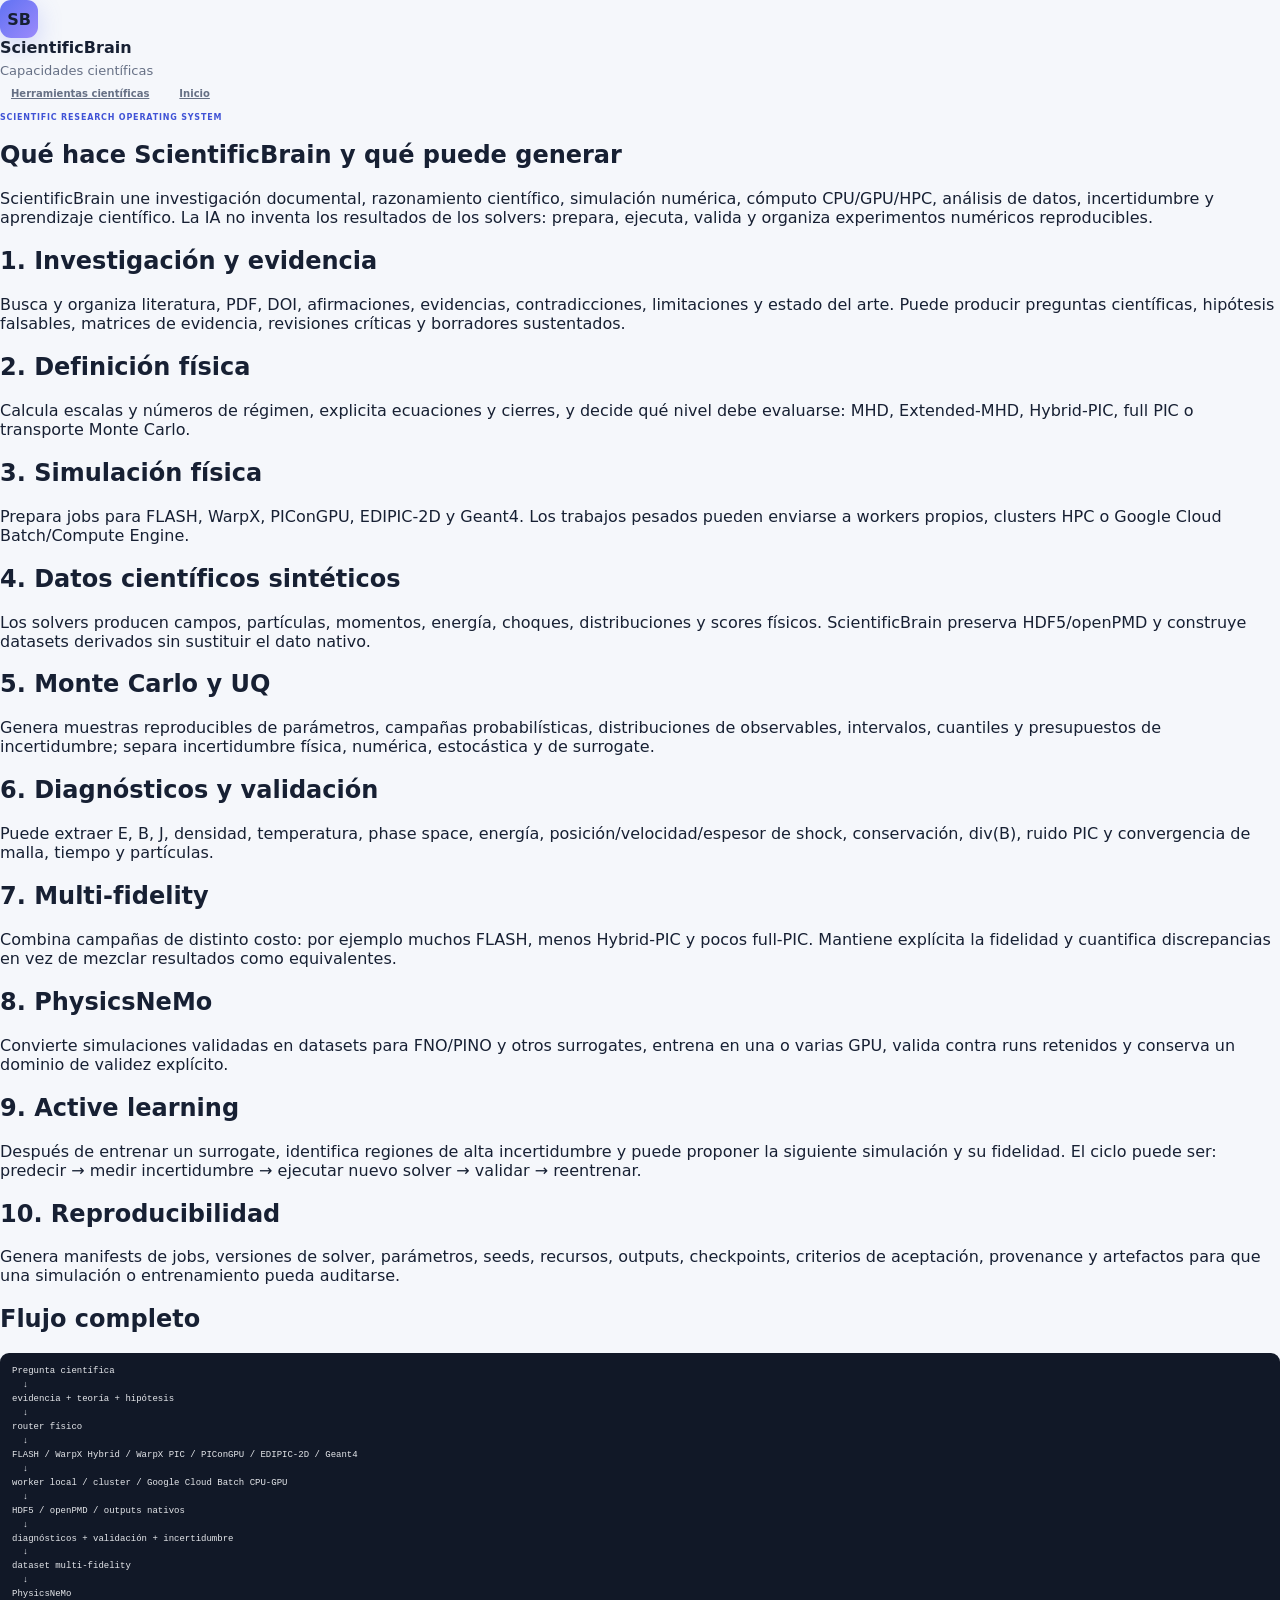
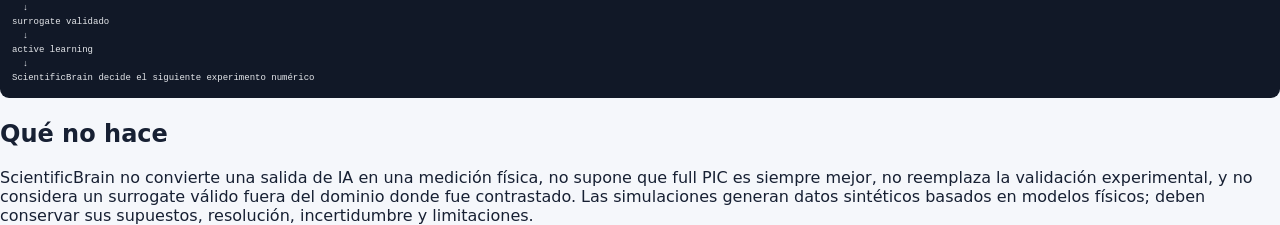
<file: scientific-capabilities.html>
<!doctype html>
<html lang="es">
<head>
<meta charset="utf-8"/><meta name="viewport" content="width=device-width,initial-scale=1"/>
<title>Qué hace ScientificBrain</title>
<link rel="stylesheet" href="/assets/styles.css"/>
<link rel="stylesheet" href="/assets/scientific_tools.css"/>
</head>
<body class="tools-shell">
<header class="tools-top">
  <div class="tools-brand"><div class="mark">SB</div><div><strong>ScientificBrain</strong><div class="muted">Capacidades científicas</div></div></div>
  <div class="tools-actions"><a class="ghost tools-link" href="/scientific-tools">Herramientas científicas</a><a class="ghost tools-link" href="/">Inicio</a></div>
</header>
<main class="tools-main">
<section class="tools-card capability-hero">
<p class="eyebrow">Scientific research operating system</p>
<h1>Qué hace ScientificBrain y qué puede generar</h1>
<p>ScientificBrain une investigación documental, razonamiento científico, simulación numérica, cómputo CPU/GPU/HPC, análisis de datos, incertidumbre y aprendizaje científico. La IA no inventa los resultados de los solvers: prepara, ejecuta, valida y organiza experimentos numéricos reproducibles.</p>
</section>

<section class="cap-grid">
<article class="tools-card"><h2>1. Investigación y evidencia</h2><p>Busca y organiza literatura, PDF, DOI, afirmaciones, evidencias, contradicciones, limitaciones y estado del arte. Puede producir preguntas científicas, hipótesis falsables, matrices de evidencia, revisiones críticas y borradores sustentados.</p></article>
<article class="tools-card"><h2>2. Definición física</h2><p>Calcula escalas y números de régimen, explicita ecuaciones y cierres, y decide qué nivel debe evaluarse: MHD, Extended-MHD, Hybrid-PIC, full PIC o transporte Monte Carlo.</p></article>
<article class="tools-card"><h2>3. Simulación física</h2><p>Prepara jobs para FLASH, WarpX, PIConGPU, EDIPIC-2D y Geant4. Los trabajos pesados pueden enviarse a workers propios, clusters HPC o Google Cloud Batch/Compute Engine.</p></article>
<article class="tools-card"><h2>4. Datos científicos sintéticos</h2><p>Los solvers producen campos, partículas, momentos, energía, choques, distribuciones y scores físicos. ScientificBrain preserva HDF5/openPMD y construye datasets derivados sin sustituir el dato nativo.</p></article>
<article class="tools-card"><h2>5. Monte Carlo y UQ</h2><p>Genera muestras reproducibles de parámetros, campañas probabilísticas, distribuciones de observables, intervalos, cuantiles y presupuestos de incertidumbre; separa incertidumbre física, numérica, estocástica y de surrogate.</p></article>
<article class="tools-card"><h2>6. Diagnósticos y validación</h2><p>Puede extraer E, B, J, densidad, temperatura, phase space, energía, posición/velocidad/espesor de shock, conservación, div(B), ruido PIC y convergencia de malla, tiempo y partículas.</p></article>
<article class="tools-card"><h2>7. Multi-fidelity</h2><p>Combina campañas de distinto costo: por ejemplo muchos FLASH, menos Hybrid-PIC y pocos full-PIC. Mantiene explícita la fidelidad y cuantifica discrepancias en vez de mezclar resultados como equivalentes.</p></article>
<article class="tools-card"><h2>8. PhysicsNeMo</h2><p>Convierte simulaciones validadas en datasets para FNO/PINO y otros surrogates, entrena en una o varias GPU, valida contra runs retenidos y conserva un dominio de validez explícito.</p></article>
<article class="tools-card"><h2>9. Active learning</h2><p>Después de entrenar un surrogate, identifica regiones de alta incertidumbre y puede proponer la siguiente simulación y su fidelidad. El ciclo puede ser: predecir → medir incertidumbre → ejecutar nuevo solver → validar → reentrenar.</p></article>
<article class="tools-card"><h2>10. Reproducibilidad</h2><p>Genera manifests de jobs, versiones de solver, parámetros, seeds, recursos, outputs, checkpoints, criterios de aceptación, provenance y artefactos para que una simulación o entrenamiento pueda auditarse.</p></article>
</section>

<section class="tools-card">
<h2>Flujo completo</h2>
<pre class="tools-output flow-output">Pregunta científica
  ↓
evidencia + teoría + hipótesis
  ↓
router físico
  ↓
FLASH / WarpX Hybrid / WarpX PIC / PIConGPU / EDIPIC-2D / Geant4
  ↓
worker local / cluster / Google Cloud Batch CPU-GPU
  ↓
HDF5 / openPMD / outputs nativos
  ↓
diagnósticos + validación + incertidumbre
  ↓
dataset multi-fidelity
  ↓
PhysicsNeMo
  ↓
surrogate validado
  ↓
active learning
  ↓
ScientificBrain decide el siguiente experimento numérico</pre>
</section>

<section class="tools-card" style="margin-top:22px">
<h2>Qué no hace</h2>
<p>ScientificBrain no convierte una salida de IA en una medición física, no supone que full PIC es siempre mejor, no reemplaza la validación experimental, y no considera un surrogate válido fuera del dominio donde fue contrastado. Las simulaciones generan datos sintéticos basados en modelos físicos; deben conservar sus supuestos, resolución, incertidumbre y limitaciones.</p>
</section>
</main>
</body></html>
</file>
<file: assets/styles.css>
:root{--bg:#f5f7fb;--panel:#fff;--ink:#172033;--muted:#667085;--line:#e4e7ec;--accent:#4357d9;--accent2:#7c3aed;--ok:#0f9f6e;--warn:#d97706;--bad:#d92d20;--side:#101828;--side2:#182230;--shadow:0 1px 2px rgba(16,24,40,.04),0 8px 24px rgba(16,24,40,.05);font-family:Inter,ui-sans-serif,system-ui,-apple-system,BlinkMacSystemFont,"Segoe UI",sans-serif;color:var(--ink)}*{box-sizing:border-box}body{margin:0;background:var(--bg)}button,input,textarea{font:inherit}.shell{min-height:100vh;display:grid;grid-template-columns:250px 1fr}.sidebar{background:linear-gradient(180deg,var(--side),var(--side2));color:#fff;padding:26px 18px;display:flex;flex-direction:column;position:sticky;top:0;height:100vh}.brand{display:flex;gap:12px;align-items:center;padding:0 8px 28px}.brand strong{display:block;font-size:16px}.brand span{display:block;color:#98a2b3;font-size:12px;margin-top:2px}.mark{width:38px;height:38px;border-radius:11px;background:linear-gradient(135deg,#6172f3,#9b8afb);display:grid;place-items:center;font-weight:800;box-shadow:0 8px 24px rgba(97,114,243,.25)}nav{display:grid;gap:6px}.nav{border:0;text-align:left;background:transparent;color:#d0d5dd;padding:11px 12px;border-radius:9px;cursor:pointer}.nav:hover,.nav.active{background:#344054;color:#fff}.sidebar-foot{margin-top:auto;border-top:1px solid #344054;padding:18px 8px 0;display:grid;gap:10px}.mini{display:flex;gap:8px;align-items:center;color:#98a2b3;font-size:12px}.dot{width:8px;height:8px;border-radius:50%;background:#667085}.dot.ok{background:#32d583}.dot.bad{background:#f97066}.main{padding:30px 36px 60px;min-width:0}.topbar{display:flex;justify-content:space-between;gap:24px;align-items:flex-start;margin-bottom:24px}.eyebrow{text-transform:uppercase;letter-spacing:.11em;font-size:11px;color:var(--accent);font-weight:700;margin:0 0 5px}.topbar h1{margin:0;font-size:30px;letter-spacing:-.03em}.top-actions{display:flex;gap:8px;align-items:center}.badge,.pill{display:inline-flex;align-items:center;border:1px solid var(--line);border-radius:999px;background:#fff;padding:6px 10px;font-size:12px;color:#475467}.badge.accent{border-color:#c7d7fe;background:#eef4ff;color:#3538cd}.view{display:none;gap:18px}.view.active{display:grid}.grid{display:grid;gap:18px}.cards-4{grid-template-columns:repeat(4,minmax(0,1fr))}.two{grid-template-columns:repeat(2,minmax(0,1fr))}.definition-grid{grid-template-columns:minmax(0,1fr) 320px}.session-grid{grid-template-columns:1.2fr .8fr}.card{background:var(--panel);border:1px solid var(--line);border-radius:14px;padding:20px;box-shadow:var(--shadow);min-width:0}.metric span{display:block;color:var(--muted);font-size:13px}.metric strong{display:block;font-size:34px;margin:10px 0 2px;letter-spacing:-.04em}.metric small{color:#98a2b3}.card-head{display:flex;justify-content:space-between;gap:14px;align-items:center;margin-bottom:16px}.card h2{font-size:16px;margin:0}.card h3{font-size:14px;margin:14px 0 8px}.muted{color:var(--muted);font-size:13px;line-height:1.5;margin:4px 0 0}.row{display:flex;gap:8px;align-items:center;flex-wrap:wrap}.primary,.secondary,.ghost{border-radius:9px;padding:9px 12px;cursor:pointer;font-weight:600;font-size:13px}.primary{background:var(--accent);border:1px solid var(--accent);color:#fff}.secondary{background:#fff;border:1px solid #b9c2d0;color:#344054}.ghost{background:transparent;border:1px solid var(--line);color:#475467}.primary:disabled,.secondary:disabled{opacity:.45;cursor:not-allowed}.chips{display:flex;gap:8px;flex-wrap:wrap}.chip{padding:7px 10px;border-radius:8px;background:#f2f4f7;border:1px solid var(--line);font-size:12px}.rule-list,.check-list{padding-left:18px;color:#475467;font-size:13px;line-height:1.7}.timeline{display:flex;gap:8px;overflow-x:auto;padding-bottom:4px}.timeline-step{min-width:130px;border:1px solid var(--line);border-radius:10px;padding:10px;background:#fcfcfd}.timeline-step strong{display:block;font-size:12px;text-transform:capitalize}.timeline-step span{font-size:11px;color:var(--muted)}textarea,input{border:1px solid #d0d5dd;border-radius:9px;background:#fff;color:#101828;outline:none}textarea:focus,input:focus{border-color:#8098f9;box-shadow:0 0 0 3px #eef4ff}#project-json{width:100%;min-height:630px;padding:14px;font:12px/1.55 ui-monospace,SFMono-Regular,Menlo,monospace;resize:vertical;background:#0c111d;color:#e4e7ec;border-color:#1d2939}.small-editor{width:100%;min-height:160px;padding:10px;font:12px/1.5 ui-monospace,SFMono-Regular,Menlo,monospace}.inspector{align-self:start;position:sticky;top:24px}.status-box{border-radius:10px;padding:12px;margin:12px 0;font-size:13px}.status-box.neutral{background:#f2f4f7;color:#475467}.status-box.ok{background:#ecfdf3;color:#067647}.status-box.bad{background:#fef3f2;color:#b42318}.stack{display:grid;gap:8px}.small{font-size:12px}.validation-item{padding:8px;border:1px solid var(--line);border-radius:8px}.empty{color:#98a2b3;font-size:13px;padding:18px 0}.agent-list{display:grid;gap:9px}.agent-row{display:grid;grid-template-columns:1fr auto;gap:12px;align-items:center;border:1px solid var(--line);border-radius:10px;padding:11px}.agent-row strong{font-size:13px}.agent-row span{display:block;color:var(--muted);font-size:11px;margin-top:3px}.agent-state{font-size:11px;color:#667085;margin-right:8px}.artifact-list{display:grid;gap:8px;max-height:360px;overflow:auto}.artifact{border:1px solid var(--line);border-radius:9px;padding:10px}.artifact strong{font-size:12px}.artifact small{display:block;color:var(--muted);margin-top:3px}.console-card pre{margin:0;background:#0c111d;color:#d0d5dd;border-radius:10px;min-height:180px;max-height:420px;overflow:auto;padding:14px;font:12px/1.55 ui-monospace,SFMono-Regular,Menlo,monospace;white-space:pre-wrap}.protocol-list{display:grid;grid-template-columns:repeat(3,minmax(0,1fr));gap:12px}.protocol-card{border:1px solid var(--line);border-radius:10px;padding:13px}.protocol-card .num{font-size:11px;color:var(--accent);font-weight:800}.protocol-card h3{margin:5px 0;text-transform:capitalize}.protocol-card p{color:var(--muted);font-size:12px;line-height:1.45}.protocol-card code{display:block;font-size:10px;background:#f2f4f7;padding:6px;border-radius:6px;white-space:normal}.agent-table{display:grid;gap:7px}.agent-table-row{display:grid;grid-template-columns:160px 100px 110px 1fr;gap:10px;padding:9px 10px;border-bottom:1px solid var(--line);align-items:start;font-size:12px}.agent-table-row strong{text-transform:none}.projects-table{display:grid}.project-row{display:grid;grid-template-columns:1.2fr .8fr .5fr .8fr;gap:12px;padding:12px;border-bottom:1px solid var(--line);font-size:12px;align-items:center}.project-row strong{font-size:13px}label{display:grid;gap:6px;color:#475467;font-size:12px;margin-bottom:12px}input{padding:9px 10px;min-width:220px}.toast{position:fixed;right:24px;bottom:24px;background:#101828;color:#fff;padding:12px 15px;border-radius:10px;font-size:13px;box-shadow:var(--shadow);opacity:0;transform:translateY(8px);pointer-events:none;transition:.2s}.toast.show{opacity:1;transform:none}.toast.bad{background:#b42318}hr{border:0;border-top:1px solid var(--line);margin:18px 0}@media(max-width:1100px){.cards-4{grid-template-columns:repeat(2,1fr)}.definition-grid,.session-grid,.two{grid-template-columns:1fr}.inspector{position:static}.protocol-list{grid-template-columns:repeat(2,1fr)}}@media(max-width:760px){.shell{grid-template-columns:1fr}.sidebar{position:static;height:auto}.sidebar nav{grid-template-columns:repeat(2,1fr)}.sidebar-foot{display:none}.main{padding:22px 16px}.cards-4,.protocol-list{grid-template-columns:1fr}.topbar{flex-direction:column}.agent-table-row{grid-template-columns:1fr}.project-row{grid-template-columns:1fr}}
</file>
<file: assets/scientific_tools.css>
:root{
  --sb-side:224px;
  --sb-bg:#f6f7fb;
  --sb-panel:#ffffff;
  --sb-line:#e7eaf0;
  --sb-line-soft:#f1f3f6;
  --sb-text:#172033;
  --sb-muted:#667085;
  --sb-soft:#98a2b3;
  --sb-primary:#4053d6;
  --sb-primary-dark:#303fba;
  --sb-primary-soft:#eef1ff;
  --sb-green:#067647;
  --sb-green-soft:#ecfdf3;
  --sb-amber:#b54708;
  --sb-amber-soft:#fff7ed;
  --sb-red:#b42318;
  --sb-radius:14px;
  --sb-shadow:0 1px 2px rgba(16,24,40,.035);
}

*{box-sizing:border-box}
html,body{margin:0;padding:0;height:100%}
body.science-app{
  margin:0;
  height:100vh;
  overflow:hidden;
  background:var(--sb-bg);
  color:var(--sb-text);
  font-family:Inter,ui-sans-serif,system-ui,-apple-system,BlinkMacSystemFont,"Segoe UI",sans-serif;
  font-size:13px;
  line-height:1.45;
}

/* ---------- fixed left navigation ---------- */
.science-sidebar{
  position:fixed;
  inset:0 auto 0 0;
  width:var(--sb-side);
  height:100vh;
  background:#fff;
  border-right:1px solid var(--sb-line);
  display:flex;
  flex-direction:column;
  z-index:50;
  overflow:hidden;
}
.sidebar-brand{
  flex:0 0 auto;
  min-height:68px;
  padding:14px 16px;
  display:flex;
  align-items:center;
  gap:10px;
  border-bottom:1px solid var(--sb-line-soft);
}
.brand-mark{
  width:34px;
  height:34px;
  border-radius:9px;
  background:#172033;
  color:#fff;
  display:grid;
  place-items:center;
  font-size:11px;
  font-weight:800;
  letter-spacing:.03em;
}
.sidebar-brand>div:last-child{
  min-width:0;
  display:flex;
  flex-direction:column;
  gap:1px;
}
.sidebar-brand strong{font-size:13px;line-height:1.2}
.sidebar-brand small{font-size:10px;color:var(--sb-muted);line-height:1.2}

.science-nav{
  flex:1;
  min-height:0;
  overflow-y:auto;
  padding:8px 10px 14px;
  scrollbar-width:thin;
  scrollbar-color:#d7dce5 transparent;
}
.nav-group-title{
  margin:0;
  padding:13px 8px 5px;
  color:#98a2b3;
  font-size:9px;
  font-weight:800;
  letter-spacing:.09em;
  text-transform:uppercase;
}
button.nav-item{
  width:100%;
  min-height:34px;
  padding:7px 8px;
  margin:1px 0;
  display:grid;
  grid-template-columns:24px minmax(0,1fr) 8px;
  gap:7px;
  align-items:center;
  border:0;
  border-left:2px solid transparent;
  border-radius:0 8px 8px 0;
  background:transparent;
  box-shadow:none;
  color:#475467;
  text-align:left;
  font:inherit;
  cursor:pointer;
  transition:color .15s ease,border-color .15s ease,background .15s ease;
}
button.nav-item:hover{
  background:transparent;
  color:#2439b3;
}
button.nav-item.active{
  background:transparent;
  border-left-color:var(--sb-primary);
  color:var(--sb-primary-dark);
  font-weight:700;
}
.nav-icon{
  width:22px;
  height:22px;
  border:0;
  border-radius:0;
  background:transparent;
  color:#98a2b3;
  display:grid;
  place-items:center;
  font-size:9px;
  font-weight:800;
}
button.nav-item.active .nav-icon{color:var(--sb-primary)}
.nav-dot{
  width:6px;
  height:6px;
  border-radius:50%;
  background:#d0d5dd;
  justify-self:end;
}
.nav-dot.good{background:#12b76a}.nav-dot.warn{background:#f79009}

.sidebar-footer{
  flex:0 0 auto;
  padding:11px 16px 14px;
  border-top:1px solid var(--sb-line-soft);
  display:grid;
  gap:6px;
  background:#fff;
}
.sidebar-footer a{
  color:#667085;
  text-decoration:none;
  font-size:10px;
}
.sidebar-footer a:hover{color:var(--sb-primary)}
.version-pill{
  width:max-content;
  padding:3px 7px;
  border-radius:999px;
  background:#f2f4f7;
  color:#667085;
  font-size:9px;
  font-weight:800;
}

/* ---------- independent center workspace ---------- */
.science-content{
  margin-left:var(--sb-side);
  height:100vh;
  min-width:0;
  display:flex;
  flex-direction:column;
  overflow:hidden;
}
.content-topbar{
  flex:0 0 68px;
  min-height:68px;
  padding:10px 22px;
  display:flex;
  align-items:center;
  justify-content:space-between;
  gap:16px;
  background:rgba(255,255,255,.98);
  border-bottom:1px solid var(--sb-line);
}
.content-topbar h1{
  margin:2px 0 0;
  font-size:20px;
  line-height:1.15;
  letter-spacing:-.02em;
}
.eyebrow{
  margin:0;
  color:var(--sb-primary);
  font-size:8px;
  font-weight:800;
  letter-spacing:.1em;
  text-transform:uppercase;
}
.content-scroll{
  flex:1;
  min-height:0;
  overflow-y:auto;
  overscroll-behavior:contain;
  padding:20px 22px 38px;
  scrollbar-width:thin;
  scrollbar-color:#cfd5df transparent;
}
.science-view{
  display:none;
  width:100%;
  max-width:1180px;
  margin:0 auto;
}
.science-view.active{display:block}

/* ---------- summary ---------- */
.overview-hero{
  display:grid;
  grid-template-columns:minmax(0,1.55fr) minmax(260px,.45fr);
  gap:16px;
  align-items:stretch;
  padding:19px 20px;
  background:#fff;
  border:1px solid var(--sb-line);
  border-radius:var(--sb-radius);
  box-shadow:var(--sb-shadow);
}
.overview-hero h2{
  margin:0 0 7px;
  font-size:21px;
  letter-spacing:-.02em;
}
.overview-hero p{
  margin:0;
  max-width:720px;
  color:var(--sb-muted);
  font-size:12px;
  line-height:1.55;
}
.milestone-card{
  min-height:100%;
  padding:11px 0 11px 15px;
  border-left:2px solid #8091f6;
  display:flex;
  flex-direction:column;
  justify-content:center;
  gap:3px;
}
.milestone-card small{
  color:#98a2b3;
  font-size:8px;
  font-weight:800;
  letter-spacing:.08em;
  text-transform:uppercase;
}
.milestone-card strong{font-size:14px}
.milestone-card span{color:var(--sb-muted);font-size:10px;line-height:1.4}

.summary-grid{
  display:grid;
  grid-template-columns:repeat(4,minmax(0,1fr));
  gap:10px;
  margin:12px 0 16px;
}
.summary-card{
  min-height:92px;
  padding:13px 14px;
  background:#fff;
  border:1px solid var(--sb-line);
  border-radius:12px;
  box-shadow:var(--sb-shadow);
  display:flex;
  flex-direction:column;
  gap:3px;
}
.summary-card small{color:#98a2b3;font-size:9px}
.summary-card>span:last-child{color:var(--sb-muted);font-size:10px;line-height:1.35}
.summary-state{font-size:13px}
.summary-state.good,.mini-state.good,.state-pill.good{color:var(--sb-green)}
.summary-state.warn,.mini-state.warn,.state-pill.warn{color:var(--sb-amber)}
.summary-state.neutral,.mini-state.neutral,.state-pill.neutral{color:#475467}

/* ---------- panels ---------- */
.panel-card{
  margin:0 0 14px;
  padding:18px 19px;
  background:#fff;
  border:1px solid var(--sb-line);
  border-radius:var(--sb-radius);
  box-shadow:var(--sb-shadow);
}
.panel-heading{
  margin-bottom:13px;
  display:flex;
  align-items:flex-start;
  justify-content:space-between;
  gap:14px;
}
.panel-heading h2{
  margin:2px 0 0;
  font-size:17px;
  line-height:1.2;
  letter-spacing:-.01em;
}
.panel-copy{
  margin:0 0 16px;
  max-width:900px;
  color:var(--sb-muted);
  font-size:11px;
  line-height:1.55;
}
.state-pill{
  flex:0 0 auto;
  padding:4px 7px;
  border-radius:999px;
  background:#f2f4f7;
  color:#667085;
  font-size:9px;
  font-weight:800;
}
.state-pill.good{background:var(--sb-green-soft)}
.state-pill.warn{background:var(--sb-amber-soft)}

.quick-grid{
  display:grid;
  grid-template-columns:repeat(4,minmax(0,1fr));
  gap:9px;
}
button.quick-card{
  min-height:76px;
  padding:12px;
  border:1px solid var(--sb-line);
  border-radius:11px;
  background:#fff;
  box-shadow:none;
  color:inherit;
  text-align:left;
  cursor:pointer;
  display:flex;
  flex-direction:column;
  gap:4px;
}
button.quick-card:hover{border-color:#bdc6fa;background:#fbfbff}
.quick-card strong{font-size:12px}
.quick-card span{color:var(--sb-muted);font-size:10px;line-height:1.35}

.pipeline{
  display:flex;
  align-items:center;
  flex-wrap:wrap;
  gap:6px;
}
.pipeline span{
  padding:6px 8px;
  border:1px solid var(--sb-line);
  border-radius:8px;
  background:#fafbfc;
  color:#475467;
  font-size:10px;
}
.pipeline span b{margin-right:4px;color:var(--sb-primary)}
.pipeline i{color:#b0b6c1;font-size:10px;font-style:normal}

/* ---------- forms ---------- */
.input-grid{
  display:grid;
  grid-template-columns:repeat(4,minmax(0,1fr));
  gap:10px;
  margin:12px 0;
}
.input-grid.two-cols{grid-template-columns:repeat(2,minmax(0,1fr))}
.input-grid label,.block-label,.form-stack label{
  display:grid;
  gap:5px;
  color:#475467;
  font-size:10px;
  font-weight:600;
}
.input-grid input,.input-grid select,.block-label textarea,.form-stack textarea,.form-stack select{
  width:100%;
  min-height:34px;
  padding:7px 9px;
  border:1px solid #d0d5dd;
  border-radius:8px;
  outline:0;
  background:#fff;
  color:#101828;
  font:inherit;
  font-size:11px;
}
.input-grid input:focus,.input-grid select:focus,.block-label textarea:focus,.form-stack textarea:focus,.form-stack select:focus{
  border-color:#8091f6;
  box-shadow:0 0 0 2px rgba(64,83,214,.08);
}
.block-label textarea,.form-stack textarea{
  min-height:104px;
  resize:vertical;
  font-family:ui-monospace,SFMono-Regular,Consolas,monospace;
  font-size:10px;
  line-height:1.45;
}
.form-stack{display:grid;gap:10px}
.form-stack h3{margin:0;font-size:12px}
.split-grid{display:grid;grid-template-columns:repeat(2,minmax(0,1fr));gap:14px}
.tools-actions{display:flex;align-items:center;gap:8px;flex-wrap:wrap}
.check-row{margin:8px 0 14px}
.check-row label{display:flex;align-items:center;gap:5px;color:#667085;font-size:10px;font-weight:500}
.check-row input{width:auto}
.primary,.secondary,.ghost{
  min-height:32px;
  padding:6px 10px;
  border-radius:8px;
  font:inherit;
  font-size:10px;
  font-weight:700;
  cursor:pointer;
}
.primary{border:1px solid var(--sb-primary);background:var(--sb-primary);color:#fff}
.primary:hover{background:var(--sb-primary-dark)}
.secondary{border:1px solid #d0d5dd;background:#fff;color:#344054}
.secondary:hover{border-color:#98a2b3}
.ghost{border:1px solid transparent;background:transparent;color:#667085}
.ghost:hover{color:#344054;background:#f8f9fb}
.primary:disabled,.secondary:disabled,.ghost:disabled{opacity:.45;cursor:not-allowed}
.inline-note{margin:8px 0 0;color:#667085;font-size:9px}

/* ---------- solvers, skills, cloud ---------- */
.solver-grid{
  display:grid;
  grid-template-columns:repeat(3,minmax(0,1fr));
  gap:10px;
}
.solver-card{
  min-height:128px;
  padding:13px;
  border:1px solid var(--sb-line);
  border-radius:11px;
  background:#fff;
}
.solver-card.cloud-ready{border-color:#abefc6;background:#fbfefc}
.solver-head{display:flex;align-items:center;justify-content:space-between;gap:8px}
.solver-head strong{font-size:12px}
.solver-card p{margin:8px 0;color:#475467;font-size:10px;line-height:1.45}
.solver-card small{color:#98a2b3;font-size:9px}
.solver-status{
  padding:3px 6px;
  border-radius:999px;
  background:#f2f4f7;
  color:#667085;
  font-size:8px;
  font-weight:800;
}
.solver-status.good{background:var(--sb-green-soft);color:var(--sb-green)}
.solver-status.pending{background:var(--sb-amber-soft);color:var(--sb-amber)}

.setup-steps{display:grid;gap:7px;margin-bottom:12px}
.setup-step{
  padding:9px 10px;
  border:1px solid var(--sb-line);
  border-radius:10px;
  display:grid;
  grid-template-columns:28px minmax(0,1fr);
  align-items:start;
  gap:9px;
}
.step-number{
  width:24px;
  height:24px;
  display:grid;
  place-items:center;
  border-radius:50%;
  background:#f2f4f7;
  color:#667085;
  font-size:9px;
  font-weight:800;
}
.setup-step.done .step-number{background:var(--sb-green-soft);color:var(--sb-green)}
.setup-step.todo .step-number{background:var(--sb-amber-soft);color:var(--sb-amber)}
.setup-step strong{font-size:10px}
.setup-step p{margin:2px 0 0;color:#667085;font-size:9px;line-height:1.4}

.status-list{display:grid}
.status-list.compact{margin-top:10px}
.status-row{
  min-height:34px;
  padding:7px 0;
  border-bottom:1px solid var(--sb-line-soft);
  display:flex;
  justify-content:space-between;
  align-items:center;
  gap:12px;
  font-size:10px;
}
.status-row:last-child{border-bottom:0}
.mini-state{font-size:9px;font-weight:800;text-align:right}
.skill-chip-grid{display:flex;flex-wrap:wrap;gap:6px}
.skill-chip-grid span{
  padding:5px 7px;
  border-radius:999px;
  background:var(--sb-primary-soft);
  color:var(--sb-primary-dark);
  font-size:9px;
}
.workers-grid{display:grid;grid-template-columns:repeat(2,minmax(0,1fr));gap:8px;margin-top:10px}
.worker-card{padding:11px;border:1px solid var(--sb-line);border-radius:10px}
.worker-card strong{font-size:10px}
.worker-card p{margin:5px 0;color:#667085;font-size:9px}
.worker-card small{color:#98a2b3;font-size:8px}
.empty-state,.diagnostic-note{
  padding:10px;
  border-radius:9px;
  background:#f8f9fb;
  color:#667085;
  font-size:9px;
  line-height:1.45;
}
.diagnostic-grid{display:grid;grid-template-columns:repeat(2,minmax(0,1fr));gap:12px}
.diagnostic-grid article{padding:12px;border:1px solid var(--sb-line);border-radius:10px}
.diagnostic-grid h3{margin:0 0 8px;font-size:11px}
.diagnostic-note ul{margin:6px 0 0;padding-left:16px}

/* ---------- results ---------- */
.result-card{
  width:100%;
  max-width:1180px;
  margin:14px auto 0;
  padding:14px 15px;
  border:1px solid #cfd7ff;
  border-radius:12px;
  background:#fff;
  box-shadow:var(--sb-shadow);
}
.result-head{display:flex;align-items:center;justify-content:space-between;gap:12px}
.result-head h2{margin:2px 0 0;font-size:14px}
.tools-output{
  margin:10px 0 0;
  min-height:88px;
  max-height:380px;
  overflow:auto;
  padding:12px;
  border-radius:9px;
  background:#111827;
  color:#e5e7eb;
  font-family:ui-monospace,SFMono-Regular,Consolas,monospace;
  font-size:9px;
  line-height:1.55;
  white-space:pre-wrap;
}
.align-end{align-self:end}

/* ---------- responsive ---------- */
@media(max-width:1120px){
  :root{--sb-side:210px}
  .summary-grid,.quick-grid{grid-template-columns:repeat(2,minmax(0,1fr))}
  .solver-grid{grid-template-columns:repeat(2,minmax(0,1fr))}
  .input-grid{grid-template-columns:repeat(3,minmax(0,1fr))}
}
@media(max-width:780px){
  html,body{height:auto;overflow:auto}
  body.science-app{height:auto;overflow:auto}
  .science-sidebar{
    position:static;
    width:100%;
    height:auto;
    max-height:none;
    border-right:0;
    border-bottom:1px solid var(--sb-line);
  }
  .sidebar-brand{min-height:56px}
  .science-nav{
    display:flex;
    gap:3px;
    overflow-x:auto;
    overflow-y:hidden;
    padding:5px 8px 8px;
  }
  .nav-group-title,.sidebar-footer{display:none}
  button.nav-item{
    width:auto;
    min-width:max-content;
    grid-template-columns:20px auto 6px;
    border-left:0;
    border-bottom:2px solid transparent;
    border-radius:0;
  }
  button.nav-item.active{border-left:0;border-bottom-color:var(--sb-primary)}
  .science-content{margin-left:0;height:auto;min-height:100vh;overflow:visible}
  .content-topbar{position:sticky;top:0;z-index:20;min-height:60px;flex-basis:60px;padding:9px 14px}
  .content-topbar h1{font-size:17px}
  .content-scroll{overflow:visible;padding:14px}
  .overview-hero,.split-grid,.diagnostic-grid{grid-template-columns:1fr}
  .summary-grid,.quick-grid,.solver-grid,.workers-grid,.input-grid,.input-grid.two-cols{grid-template-columns:1fr}
  .pipeline i{display:none}
}

/* v0.32 interaction refinements */
.mc-builder{display:grid;gap:12px}.mc-toolbar{display:flex;justify-content:space-between;align-items:center;gap:12px}.mc-toolbar>div{display:grid;gap:2px}.mc-toolbar strong{font-size:11px}.mc-toolbar span,.mini-copy,.field-help{color:#667085;font-size:9px;line-height:1.4}.mc-variables{display:grid;gap:8px}.mc-variable-row{display:grid;grid-template-columns:minmax(120px,.75fr) minmax(130px,.7fr) minmax(260px,1.8fr) auto;gap:8px;align-items:end;padding:10px;border:1px solid var(--sb-line);border-radius:10px;background:#fbfcfe}.mc-variable-row label{display:grid;gap:4px;color:#475467;font-size:9px;font-weight:600}.mc-variable-row input,.mc-variable-row select{min-height:32px;padding:6px 8px;border:1px solid #d0d5dd;border-radius:7px;background:#fff;font:inherit;font-size:10px}.mc-params{display:grid;grid-template-columns:repeat(3,minmax(0,1fr));gap:7px}.advanced-inline{padding:9px 10px;border:1px solid var(--sb-line);border-radius:9px;background:#fafbfc}.advanced-inline summary{cursor:pointer;font-size:10px;font-weight:700}.advanced-inline textarea{width:100%;min-height:100px;margin-top:8px;padding:8px;border:1px solid #d0d5dd;border-radius:8px;font:10px/1.45 ui-monospace,SFMono-Regular,Consolas,monospace}.check-inline{display:flex!important;grid-template-columns:none!important;align-items:center;gap:6px;margin-top:8px;font-size:9px!important}.check-inline input{width:auto}.capability-grid{display:grid;grid-template-columns:repeat(4,minmax(0,1fr));gap:8px;margin:0 0 14px}.capability-card{padding:10px;border:1px solid var(--sb-line);border-radius:10px;background:#fff}.capability-card.enabled{border-color:#abefc6;background:#fbfefc}.capability-card>div{display:flex;justify-content:space-between;gap:8px}.capability-card strong{font-size:10px}.capability-card span{font-size:8px;font-weight:800;color:#667085}.capability-card.enabled span{color:var(--sb-green)}.capability-card p{margin:6px 0 0;color:#667085;font-size:9px;line-height:1.35}.context-note{margin:0 0 13px;padding:9px 10px;border:1px solid #e4e7ec;border-radius:9px;background:#f8f9fc;color:#667085;font-size:9px;line-height:1.45}.context-note strong{color:#344054}.solver-models{display:flex;flex-wrap:wrap;gap:4px;margin-top:9px}.solver-models span{padding:3px 5px;border-radius:999px;background:#f2f4f7;color:#667085;font-size:7px}.field-help{display:block;margin-top:1px;font-weight:500!important}@media(max-width:980px){.mc-variable-row{grid-template-columns:1fr 1fr}.mc-params{grid-column:1/-1}.capability-grid{grid-template-columns:repeat(2,minmax(0,1fr))}}@media(max-width:780px){.mc-variable-row,.capability-grid{grid-template-columns:1fr}.mc-params{grid-template-columns:1fr}}
</file>
